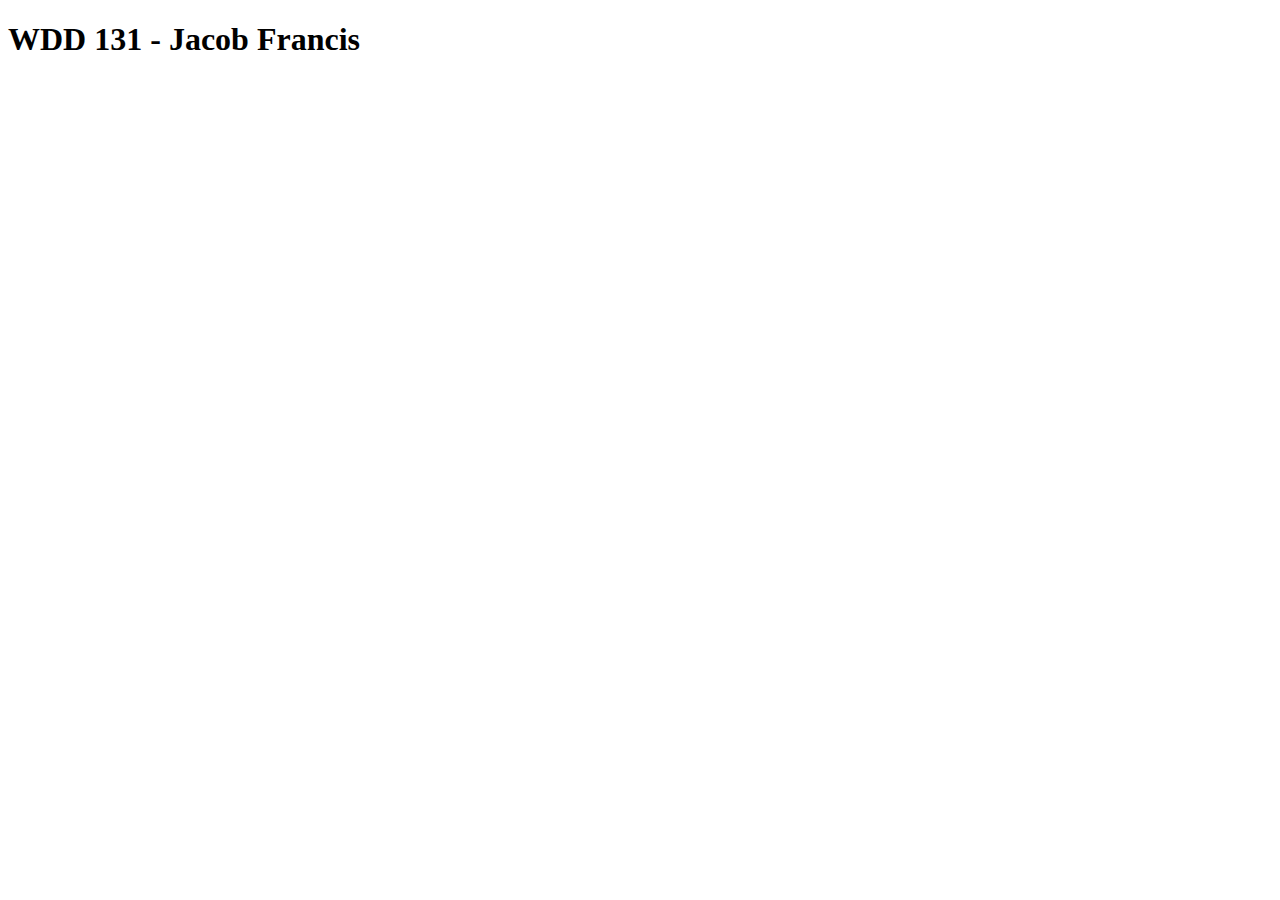
<file: index.html>
<!DOCTYPE html>
<html lang="en">
<head>
    <meta charset="UTF-8">
    <meta name="viewport" content="width=device-width, initial-scale=1.0">
    <title>WDD 131</title>
</head>
<body>
    <h1>WDD 131 - Jacob Francis</h1>
</body>
</html>
</file>
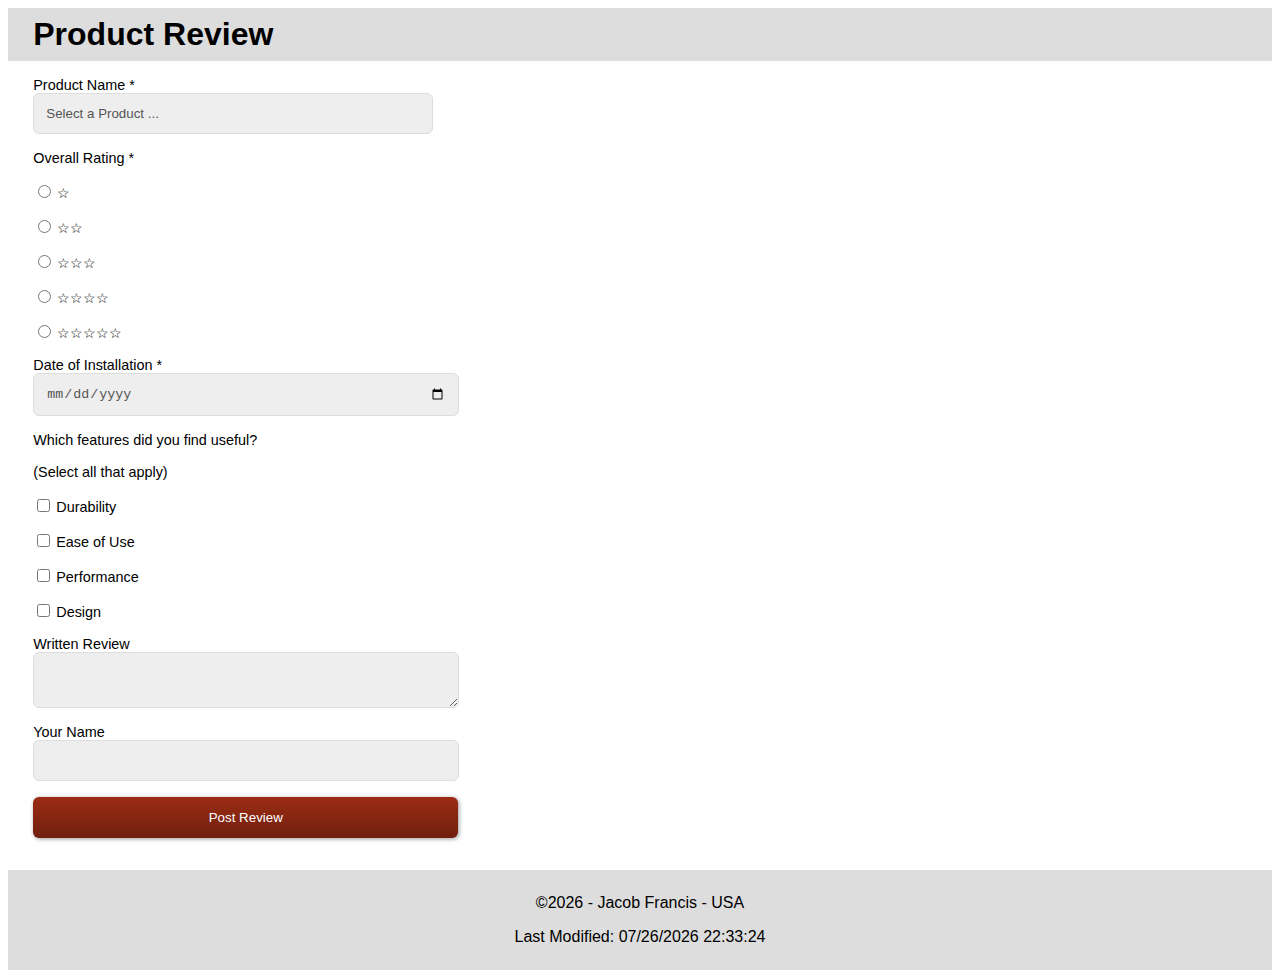
<file: form.html>
<!DOCTYPE html>
<html lang="en">
<head>
    <meta charset="UTF-8">
    <meta name="viewport" content="width=device-width, initial-scale=1.0">
    <title>Product Review</title>
    <meta name="author" content="Jacob Francis">
    <meta name="description" content="Product Review Form">
    <link rel="stylesheet" href="styles/form.css">
    <script src="scripts/form.js" defer></script>
</head>
<body>
    <header>
        <h1>Product Review</h1>
    </header>
    <main>
        <form method="get" action="review.html" class="wf1">

            <label>Product Name *
                <select name="pName" id="pName" required>
                    <option value="" disabled selected>Select a Product ...</option>
                    <option value="test">Test1</option>
                </select>
            </label>

            <div>Overall Rating *</div>
            <label><input type="radio" name="rating" id="star1" value="star1" required>☆</label>
            <label><input type="radio" name="rating" id="star2" value="star2" required>☆☆</label>
            <label><input type="radio" name="rating" id="star3" value="star3" required>☆☆☆</label>
            <label><input type="radio" name="rating" id="star4" value="star4" required>☆☆☆☆</label>
            <label><input type="radio" name="rating" id="star5" value="star5" required>☆☆☆☆☆</label>

            <label>Date of Installation *<input type="date" name="installDate" id="installDate" required></label>

            <div>Which features did you find useful?</div>
            <div>(Select all that apply)</div>
            <label><input type="checkbox" name="durable" id="durable" value="yes">Durability</label>
            <label><input type="checkbox" name="ease" id="ease" value="yes">Ease of Use</label>
            <label><input type="checkbox" name="performance" id="performance" value="yes">Performance</label>
            <label><input type="checkbox" name="design" id="design" value="yes">Design</label>

            <label>Written Review <textarea name="written" id="written"></textarea></label>

            <label>Your Name<input type="text" name="userName" id="userName"></label>

            <input type="submit" value="Post Review">

        </form>
    </main>
    <footer>
        <p>&copy;<span id="currentyear"></span> - Jacob Francis - USA</p>
        <p>Last Modified: <span id="lastModified"></span></p>
    </footer>
</body>
</html>
</file>
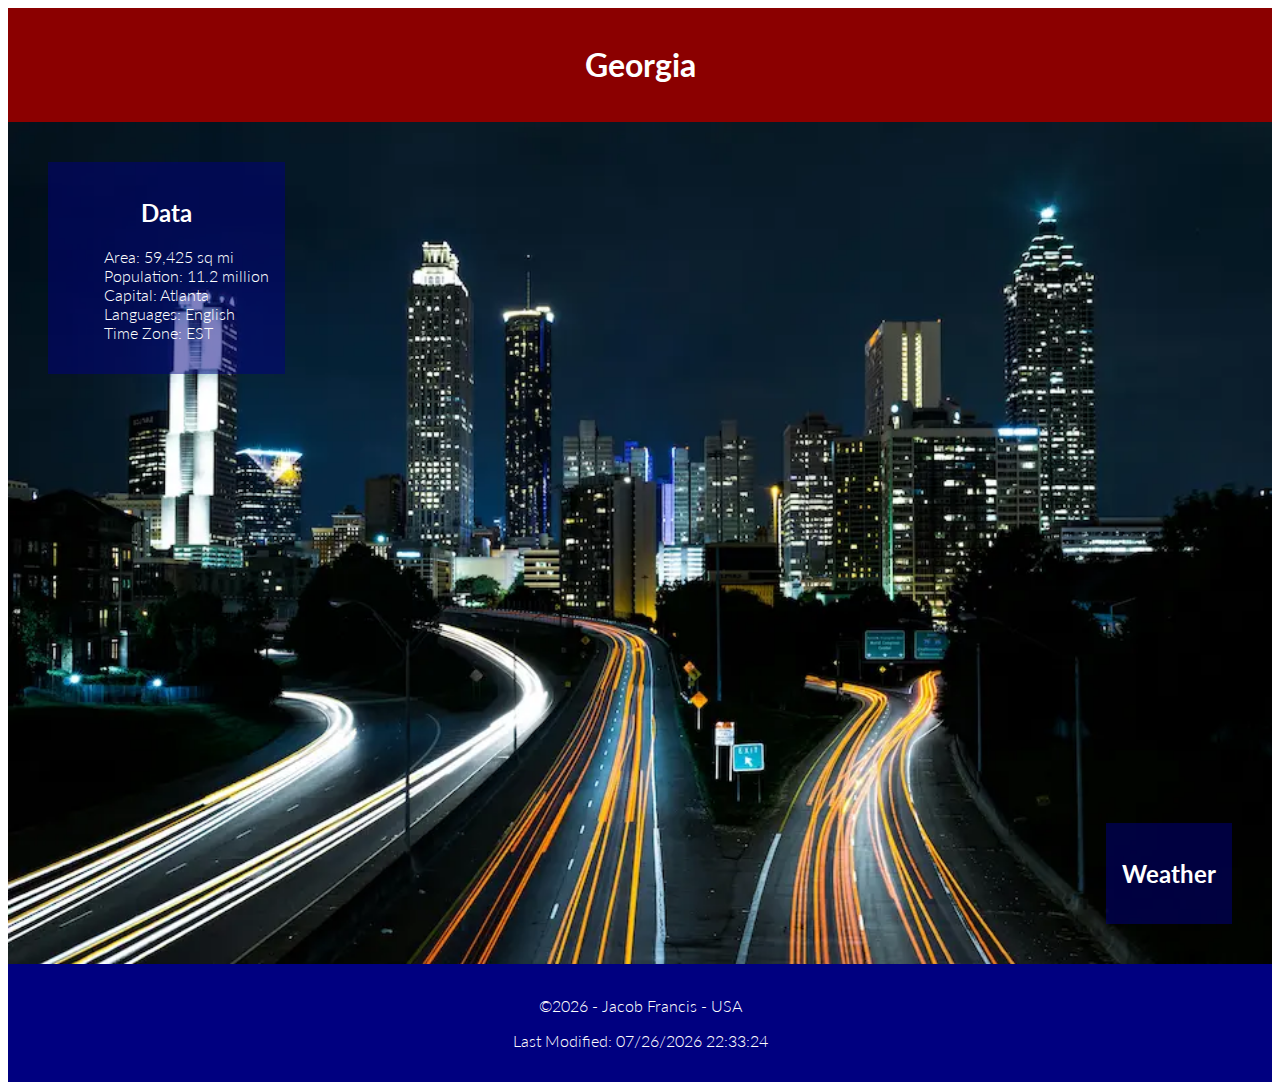
<file: place.html>
<!DOCTYPE html>
<html lang="en">

<head>
    <meta charset="UTF-8">
    <meta name="viewport" content="width=device-width, initial-scale=1.0">
    <title>Georgia</title>
    <meta name="description" content= "A quick overview of the State of Georgia">
    <meta name="author" content="Jacob Francis">
    <link rel="stylesheet" href="styles/place.css">
    <link rel="stylesheet" href="styles/place-large.css">
    <script src="scripts/place.js" defer></script>

    <link rel="preconnect" href="https://fonts.googleapis.com">
    <link rel="preconnect" href="https://fonts.gstatic.com" crossorigin>
    <link href="https://fonts.googleapis.com/css2?family=Lato:wght@300;700&display=swap" rel="stylesheet">
</head>

<body>
    <header>
        <h1>Georgia</h1>
    </header>
    <main>
        <div class="hero">
            <picture>
                <source srcset="images/atlanta-large.webp" media="(min-width: 650px)">
                <img src="images/lake-lanier.webp" alt="Atlanta Skyline" width="400" height="200">
            </picture>
        </div>
        <div class="data">
            <h2>Data</h2>
            <ul>
                <li>Area: 59,425 sq mi</li>
                <li>Population: 11.2 million</li>
                <li>Capital: Atlanta</li>
                <li>Languages: English</li>
                <li>Time Zone: EST</li>
            </ul>
        </div>
        <div class="weather">
            <h2>Weather</h2>
            <img src="images/lightning-icon.svg" alt="Lightning Icon" width="50">
            <ul>
                <li></li>
                <li></li>
                <li></li>
                <li></li>
            </ul>
        </div>
    </main>
    <footer>
        <p>&copy;<span id="currentyear"></span> - Jacob Francis - USA</p>
        <p>Last Modified: <span id="lastModified"></span></p>
    </footer>
</body>

</html>
</file>
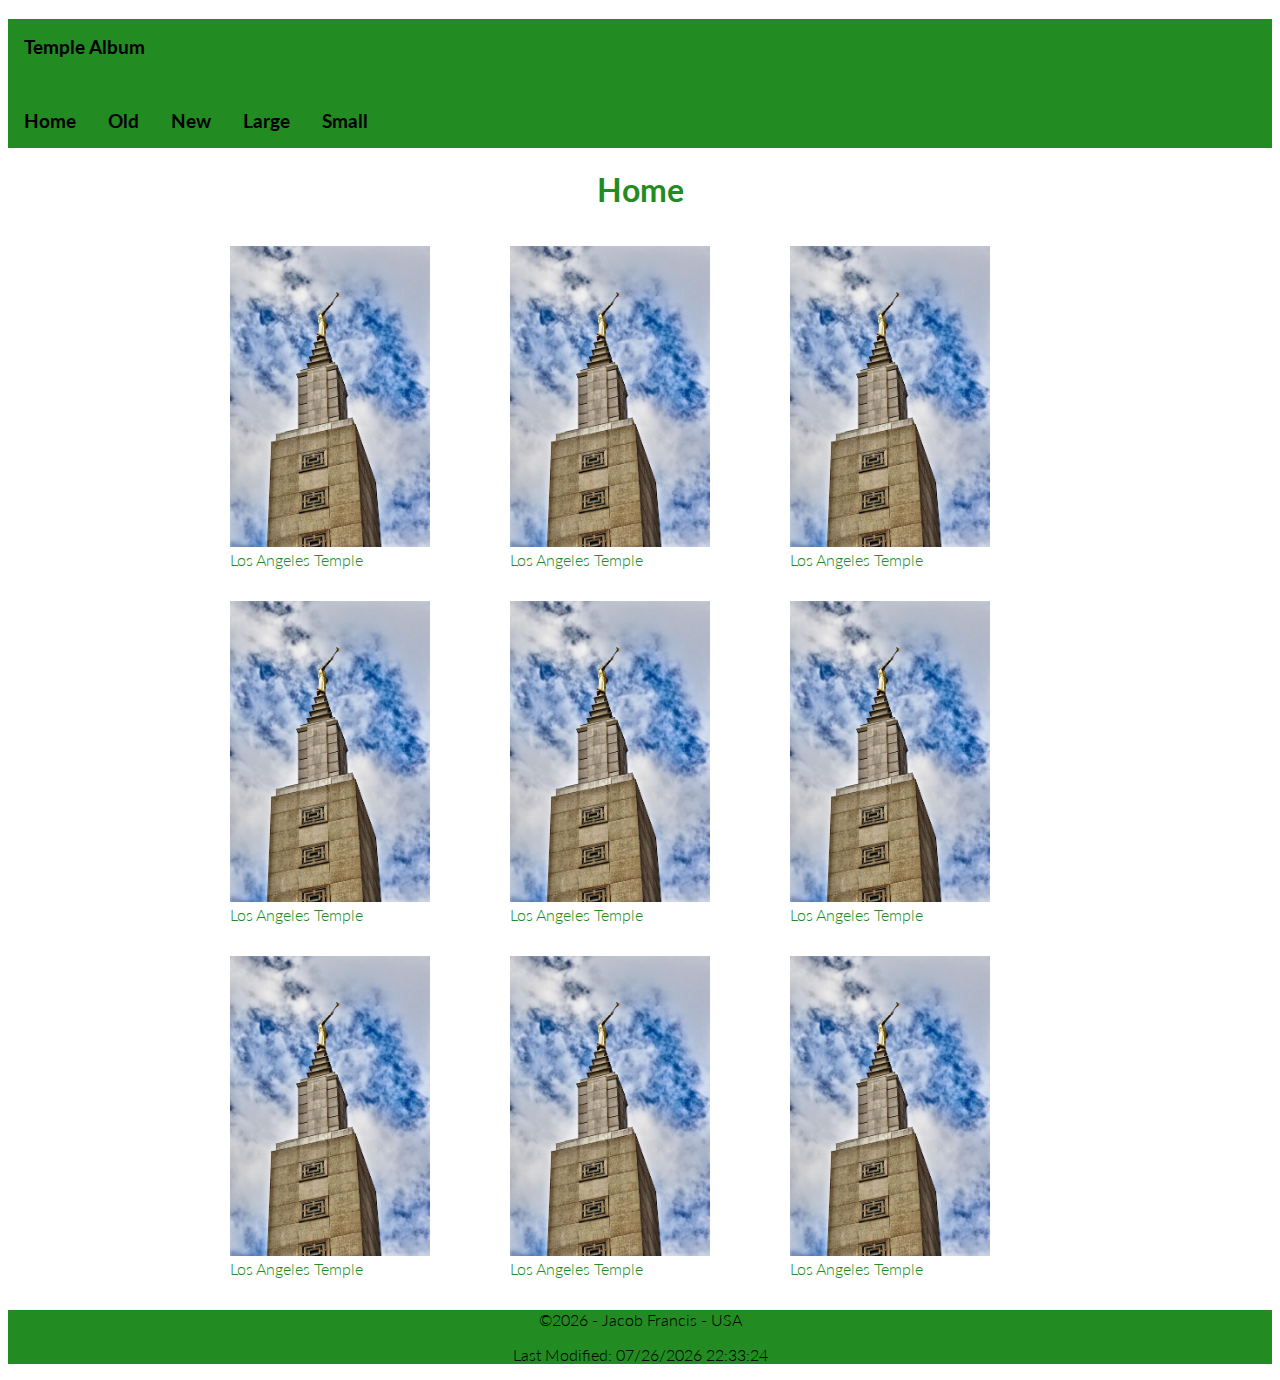
<file: temples.html>
<!DOCTYPE html>
<html lang="en-US">
<head>
    <meta charset="UTF-8">
    <meta name="viewport" content="width=device-width, initial-scale=1.0">
    <title>Temples</title>
    <meta name="author" content="Jacob Francis">
    <meta name="description" content="Temple images webpage">
    <link rel="stylesheet" href="styles/temples.css">
    <link rel="stylesheet" href="styles/temples-large.css">
    <script src="scripts/temples.js" defer></script>

    <link rel="preconnect" href="https://fonts.googleapis.com">
    <link rel="preconnect" href="https://fonts.gstatic.com" crossorigin>
    <link href="https://fonts.googleapis.com/css2?family=Lato:wght@300;700&display=swap" rel="stylesheet">

</head>
<body>
    <header>
        <p>Temple Album</p>
        <nav>
            <a>Home</a>
            <a>Old</a>
            <a>New</a>
            <a>Large</a>
            <a>Small</a>
        </nav>
    </header>
    <main>
        <button type="button" id="menu"></button>
        <h1>Home</h1>
        <div class = "pics">
            <figure>
            <img src="images/Los-Angeles-Temple.jpg" alt="Los Angeles Temple">
            <figcaption>Los Angeles Temple</figcaption>
            </figure>
            <figure>
            <img src="images/Los-Angeles-Temple.jpg" alt="Los Angeles Temple">
            <figcaption>Los Angeles Temple</figcaption>
            </figure>
            <figure>
            <img src="images/Los-Angeles-Temple.jpg" alt="Los Angeles Temple">
            <figcaption>Los Angeles Temple</figcaption>
            </figure>
            <figure>
            <img src="images/Los-Angeles-Temple.jpg" alt="Los Angeles Temple">
            <figcaption>Los Angeles Temple</figcaption>
            </figure>
            <figure>
            <img src="images/Los-Angeles-Temple.jpg" alt="Los Angeles Temple">
            <figcaption>Los Angeles Temple</figcaption>
            </figure>
            <figure>
            <img src="images/Los-Angeles-Temple.jpg" alt="Los Angeles Temple">
            <figcaption>Los Angeles Temple</figcaption>
            </figure>
            <figure>
            <img src="images/Los-Angeles-Temple.jpg" alt="Los Angeles Temple">
            <figcaption>Los Angeles Temple</figcaption>
            </figure>
            <figure>
            <img src="images/Los-Angeles-Temple.jpg" alt="Los Angeles Temple">
            <figcaption>Los Angeles Temple</figcaption>
            </figure>
            <figure>
            <img src="images/Los-Angeles-Temple.jpg" alt="Los Angeles Temple">
            <figcaption>Los Angeles Temple</figcaption>
            </figure>
        </div>

    </main>
    <footer>
        <p>&copy;<span id="currentyear"></span> - Jacob Francis - USA</p>
        <p>Last Modified: <span id="lastModified"></span></p>
    </footer>
</body>
</html>
</file>
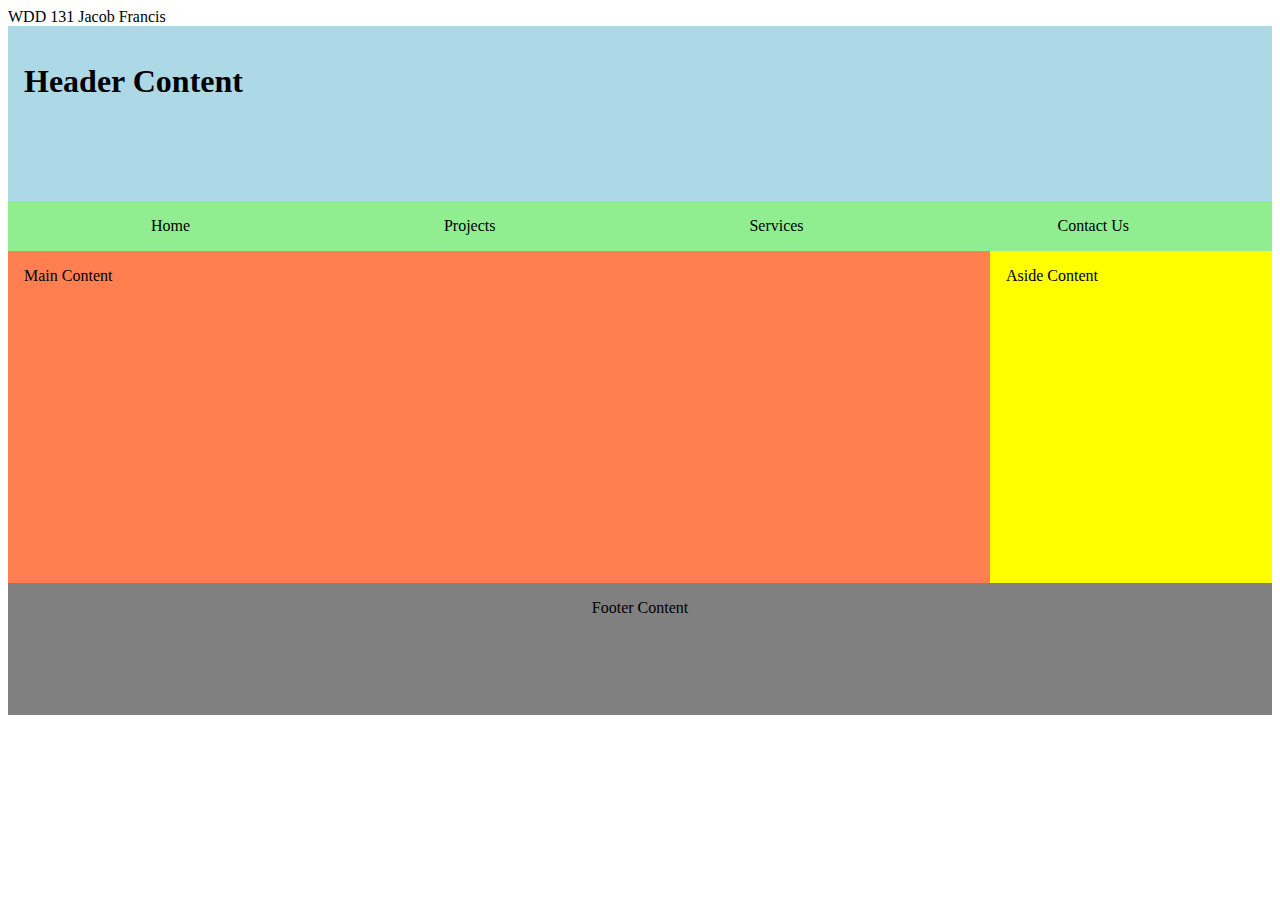
<file: week01/basic-layout.html>
<!DOCTYPE html>
<html lang="en">
<head>
    <meta charset="UTF-8">
    <meta name="viewport" content="width=device-width, initial-scale=1.0">
    <link rel="stylesheet" href="styles/layout.css"
    <title>WDD 131 Jacob Francis</title>
</head>
<body>
    <header>
        <h1>Header Content</h1>
        <nav>
            <div>Home</div>
            <div>Projects</div>
            <div>Services</div>
            <div>Contact Us</div>
        </nav>
    </header>
    <!-- <div class="navigate">Left Sidebar</div> -->
    <main >Main Content</main>
    <div class="aside">Aside Content</div>
    <footer>Footer Content</footer>
</body>
</html>
</file>
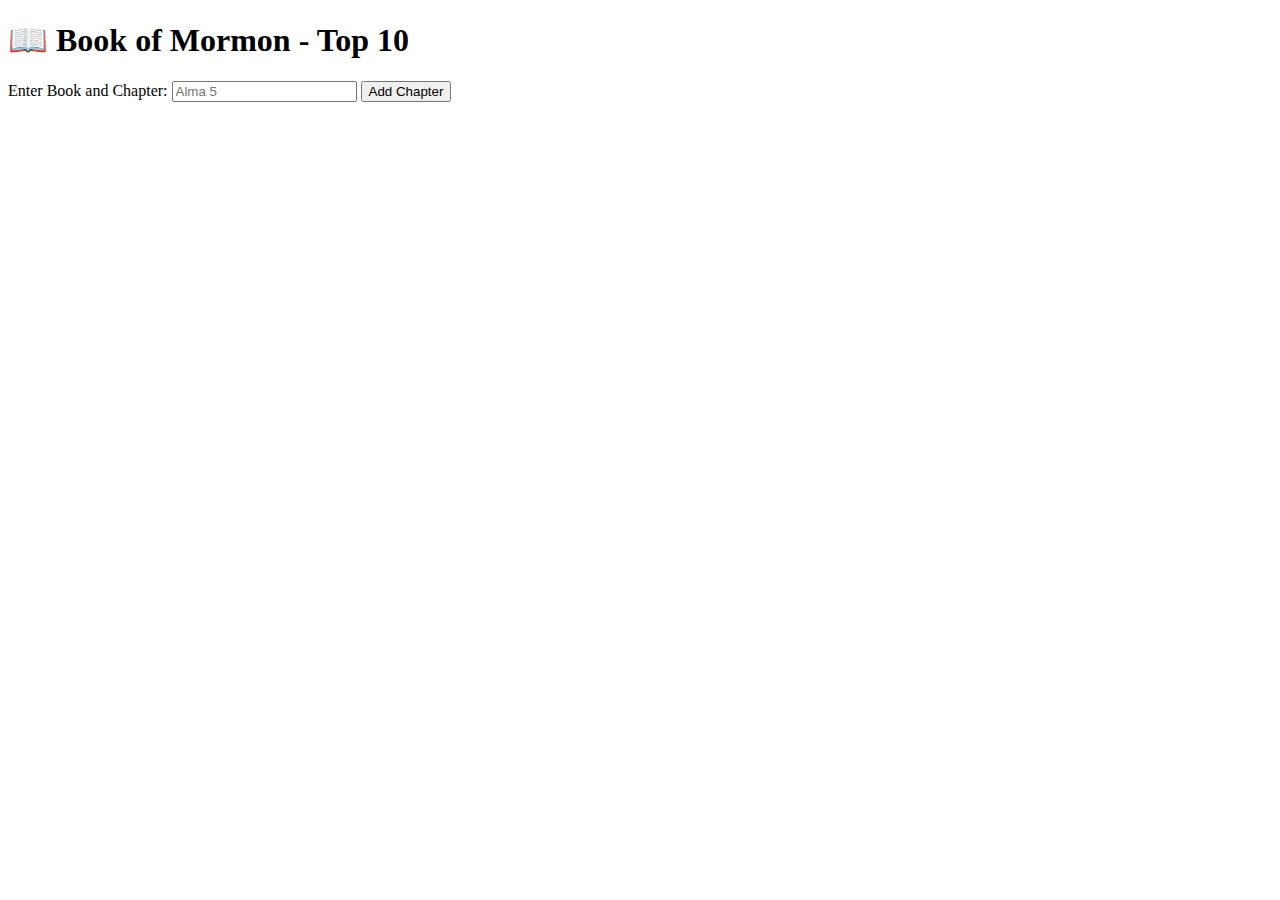
<file: week02/bom.html>
<!DOCTYPE html>
<html lang="en">
<head>
    <meta charset="UTF-8">
    <meta name="viewport" content="width=device-width, initial-scale=1.0">
    <title>Book of Mormon - Week 02</title>
</head>
<body>
    <h1>📖 Book of Mormon - Top 10</h1>
    <main>
        <label for="favchap">Enter Book and Chapter: </label>
        <input type="text" id="favchap" placeholder="Alma 5">
        <button type="submit">Add Chapter</button>
        <ul id="list"></ul>
    </main>
</body>
</html>
</file>
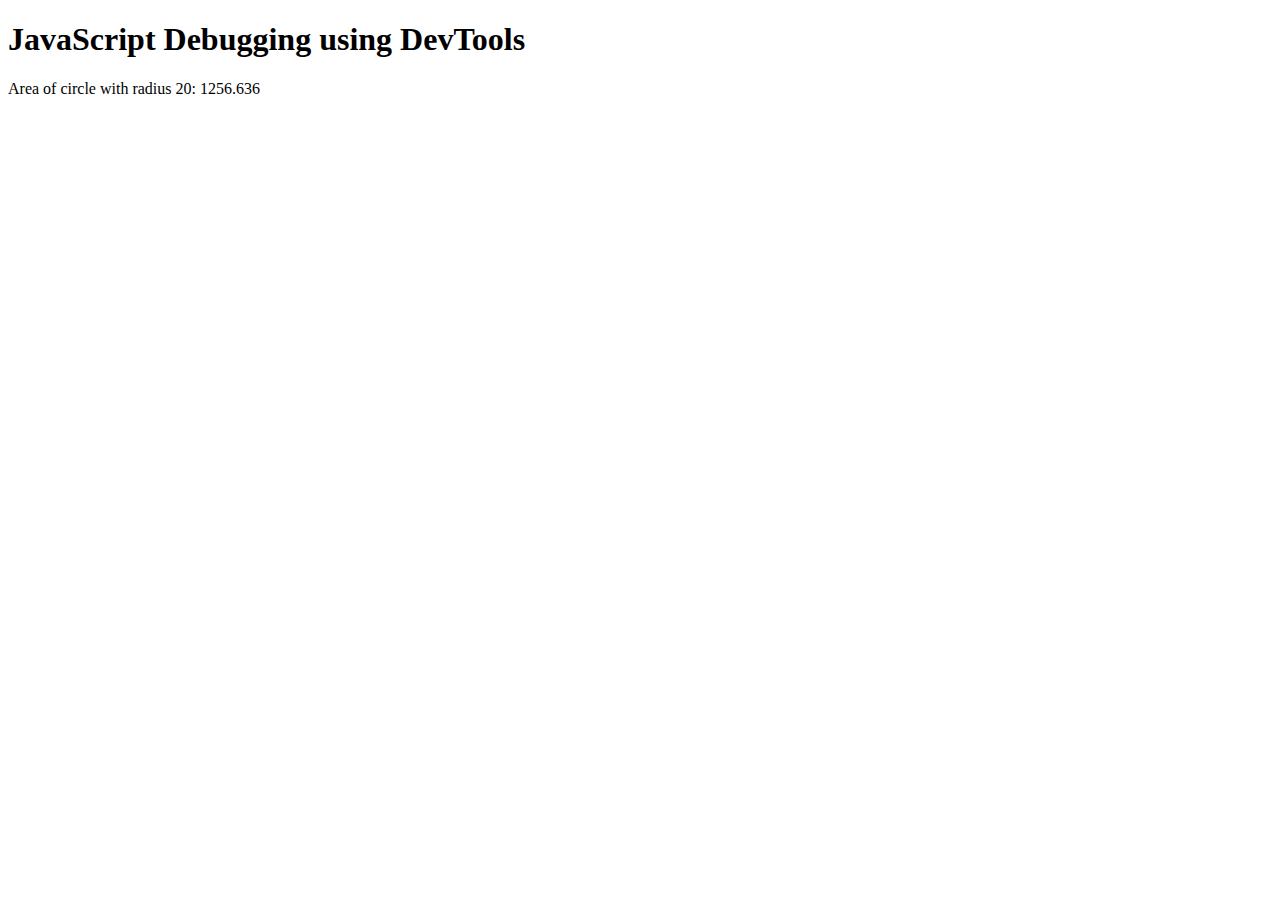
<file: week02/debugging.html>
<!DOCTYPE html>
<html lang="en">
<head>
    <meta charset="UTF-8">
    <meta name="viewport" content="width=device-width, initial-scale=1.0">
    <title>Document</title>
    <script src="scripts/debugging.js" defer></script>
</head>
<body>
    <h1>JavaScript Debugging using DevTools</h1>
    <p>Area of circle with radius <span id="radius"></span>: <span id="area"></span></p>
</body>
</html>
</file>
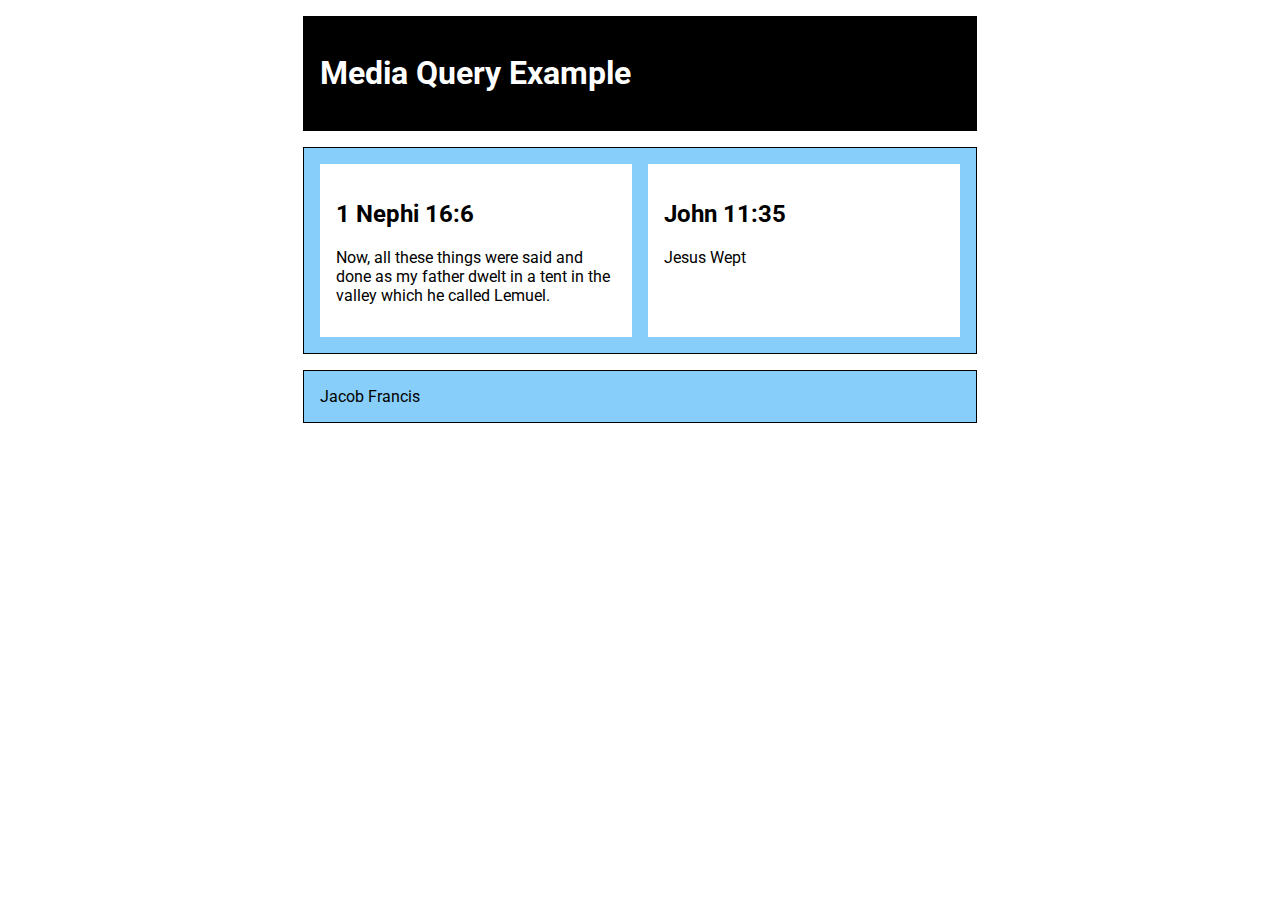
<file: week02/media-query.html>
<!DOCTYPE html>
<html lang="en">
<head>
    <meta charset="UTF-8">
    <meta name="viewport" content="width=device-width, initial-scale=1.0">
    <title>WDD 131 - Media Query Example</title>
    <meta name="description" content="Media query example page">
    <meta name="author" content="Jacob Francis">
    <link rel="preconnect" href="https://fonts.googleapis.com">
<link rel="preconnect" href="https://fonts.gstatic.com" crossorigin>
<link href="https://fonts.googleapis.com/css2?family=Oswald:wght@200..700&family=Roboto:ital,wght@0,100..900;1,100..900&display=swap" rel="stylesheet">
<link rel="stylesheet" href="styles/media-query.css">
<link rel="stylesheet" href="styles/media-query-large.css">

</head>
<body>
    <header>
        <h1>Media Query Example</h1>
    </header>
    <main>
        <section>
            <h2>1 Nephi 16:6</h2>
            <p>Now, all these things were said and done as my father dwelt in a tent in the valley which he called Lemuel.</p>
        </section>
        <section>
            <h2>John 11:35</h2>
            <p>Jesus Wept</p>
        </section>
    </main>
    <footer>Jacob Francis</footer>
</body>
</html>
</file>
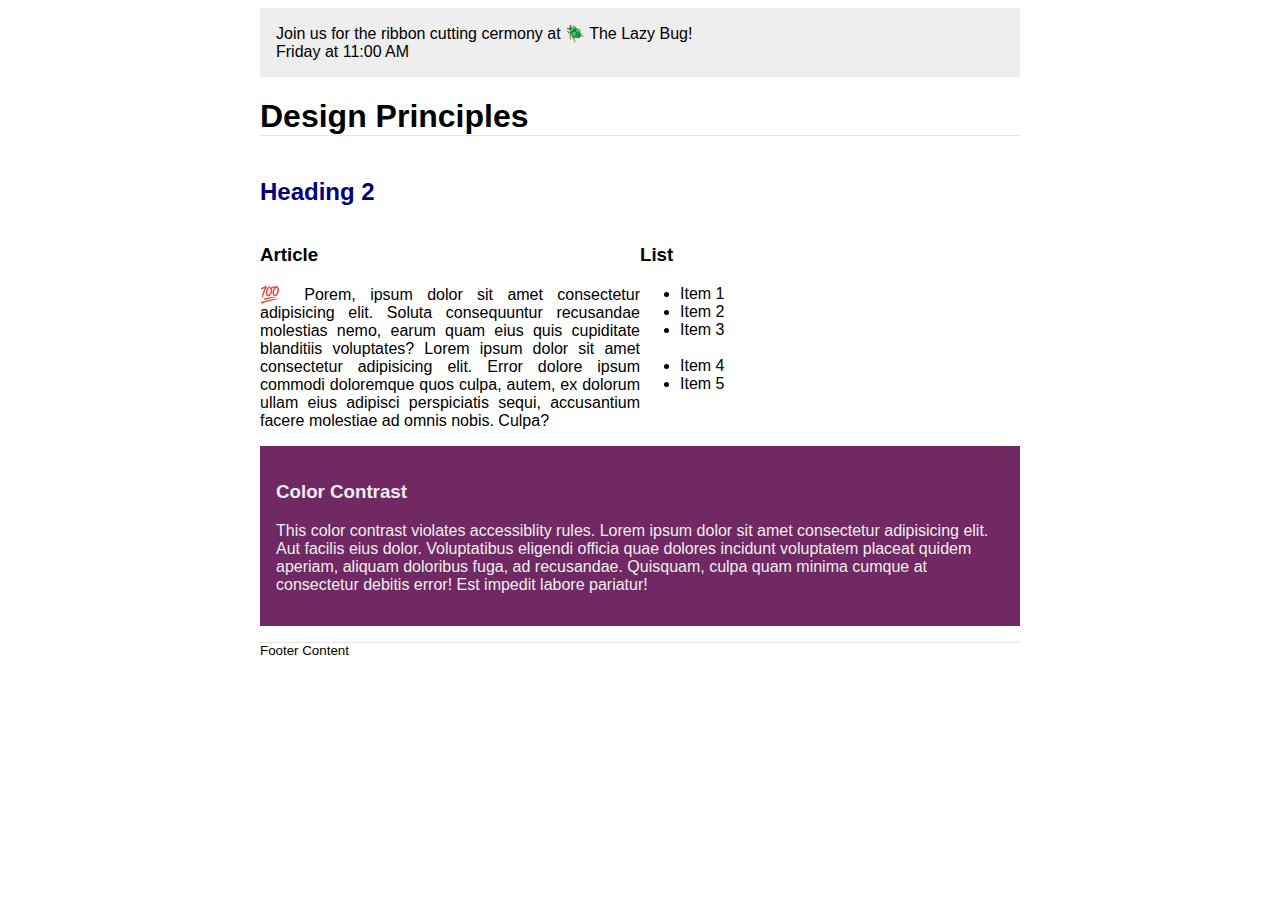
<file: week03/design.html>
<!DOCTYPE html>
<html lang="en">
<head>
    <meta charset="UTF-8">
    <meta name="viewport" content="width=device-width, initial-scale=1.0">
    <title>Design Principles Activity</title>
    <link rel="stylesheet" href="styles/design.css">
</head>
<body>
    <header>
        <div class="banner">Join us for the ribbon cutting cermony at 🪲 The Lazy Bug!<br>Friday at 11:00 AM</div>
        <h1>Design Principles</h1>
    </header>
    <main>
        <h2>Heading 2</h2>
        <section>
            <h3>Article</h3>
            <article>
                <p>💯 Porem, ipsum dolor sit amet consectetur adipisicing elit. Soluta consequuntur recusandae molestias nemo, earum quam eius quis cupiditate blanditiis voluptates? Lorem ipsum dolor sit amet consectetur adipisicing elit. Error dolore ipsum commodi doloremque quos culpa, autem, ex dolorum ullam eius adipisci perspiciatis sequi, accusantium facere molestiae ad omnis nobis. Culpa?</p>
            </article>
        </section>
        <section>
            <h3>List</h3>
            <ul>
                <li>Item 1</li>
                <li>Item 2</li>
                <li>Item 3<br><br></li>
                <li>Item 4</li>
                <li>Item 5</li>
            </ul>
        </section>
        <div class="callout">
            <h3>Color Contrast</h3>
            <p>This color contrast violates accessiblity rules. Lorem ipsum dolor sit amet consectetur adipisicing elit. Aut facilis eius dolor. Voluptatibus eligendi officia quae dolores incidunt voluptatem placeat quidem aperiam, aliquam doloribus fuga, ad recusandae. Quisquam, culpa quam minima cumque at consectetur debitis error! Est impedit labore pariatur!</p>
        </div>
    </main>
    <footer>
        Footer Content
    </footer>
</body>
</html>
</file>
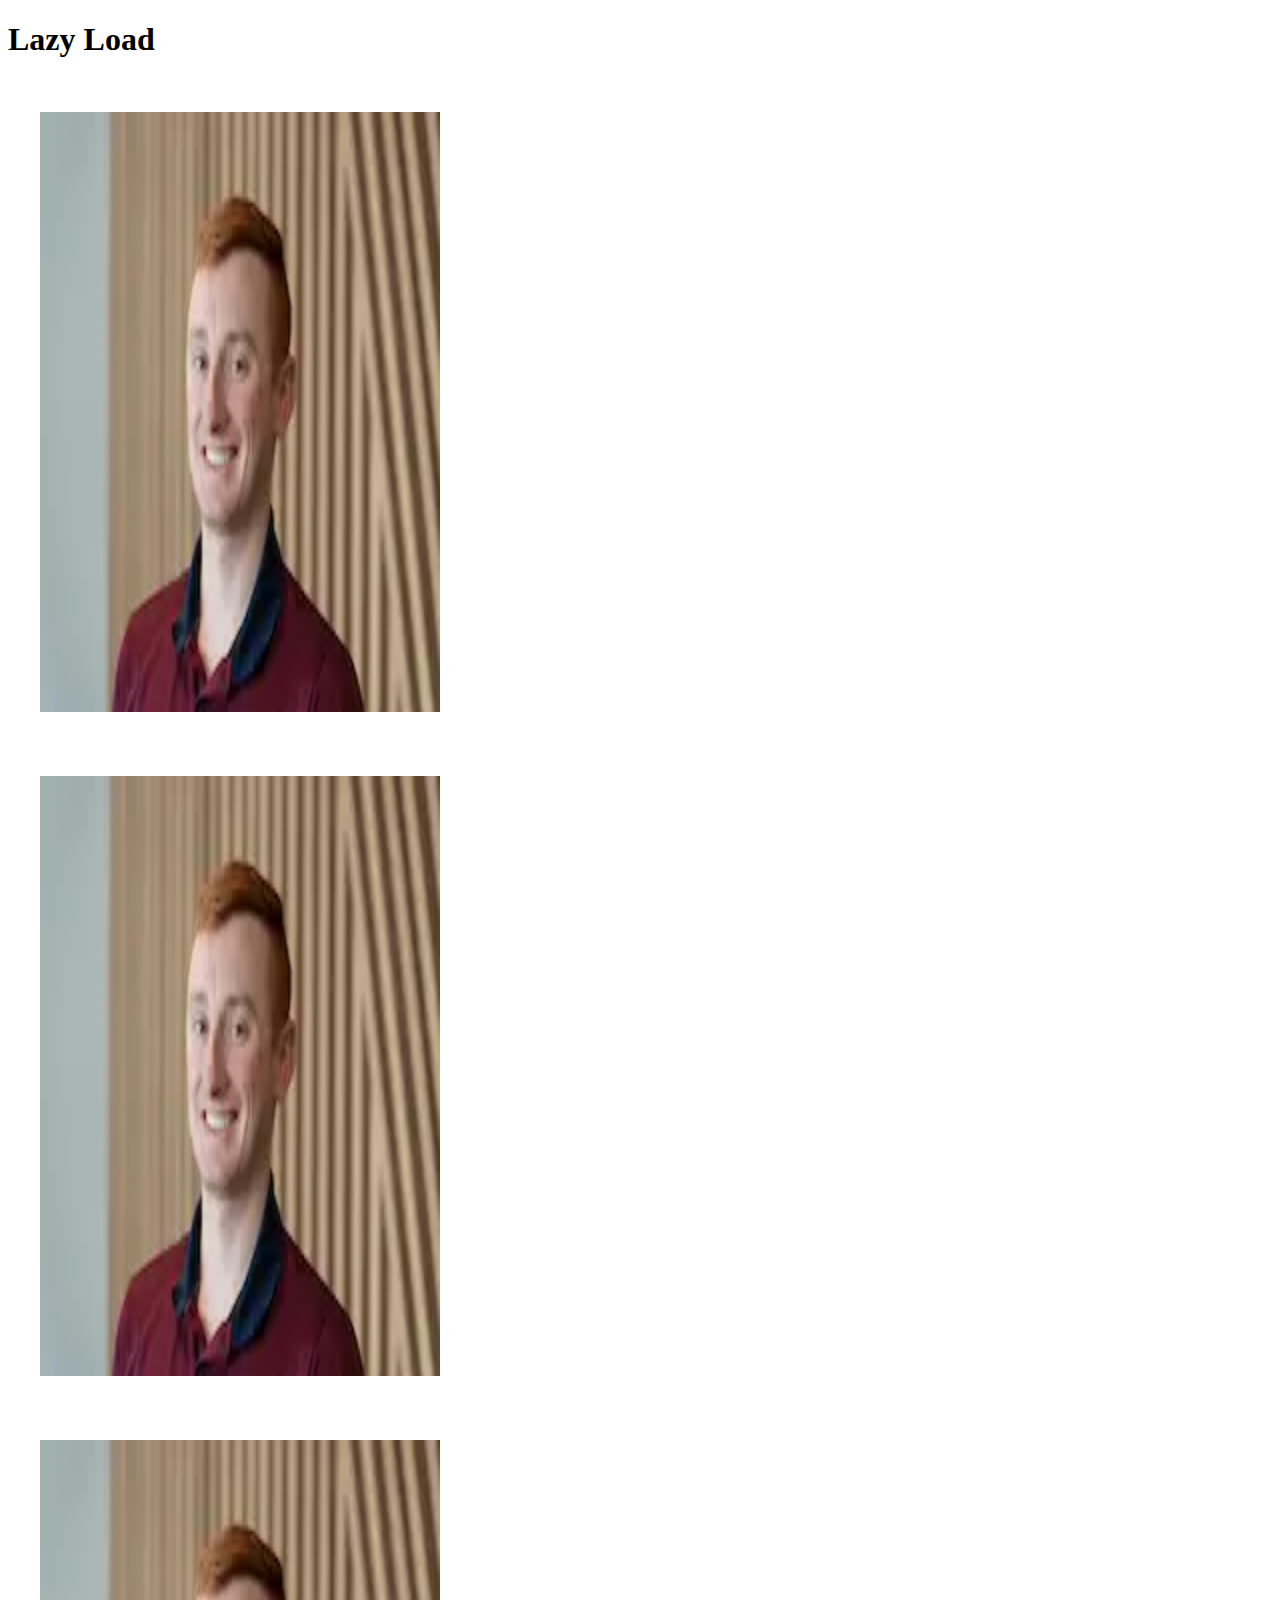
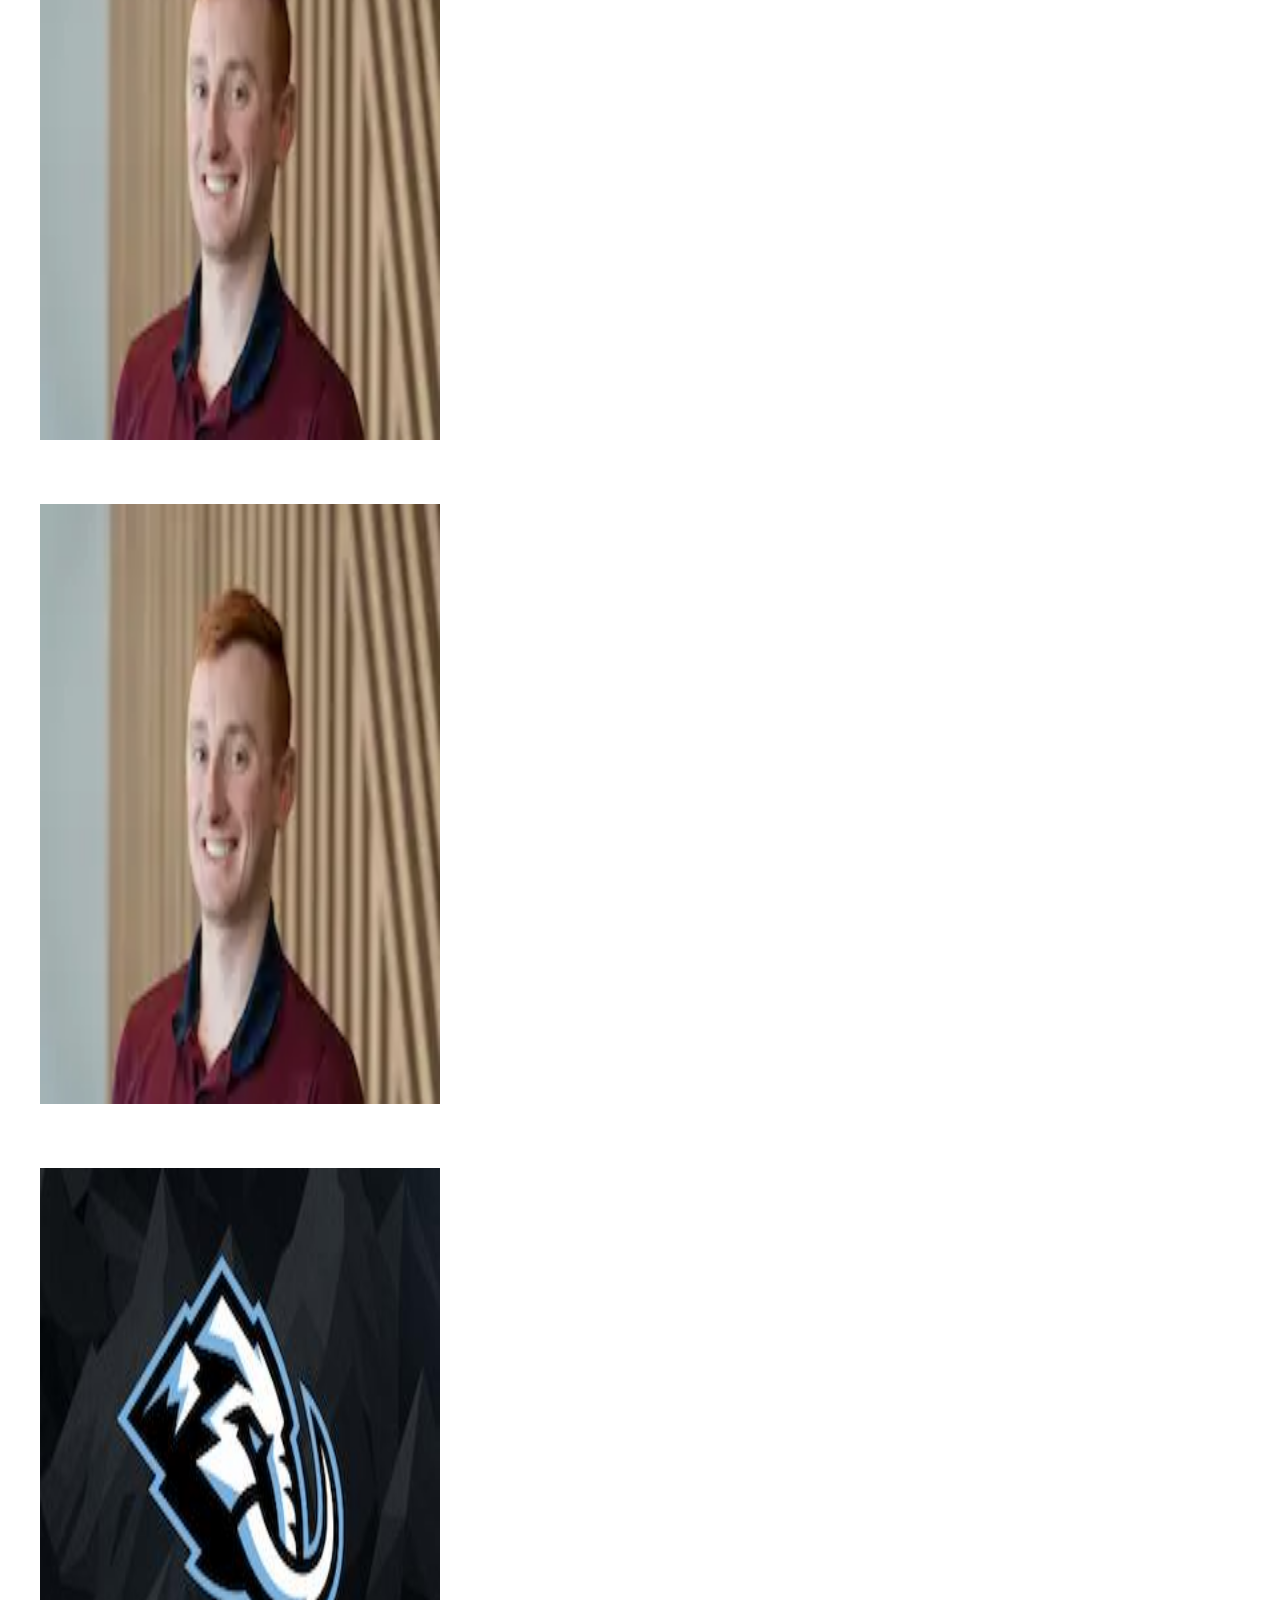
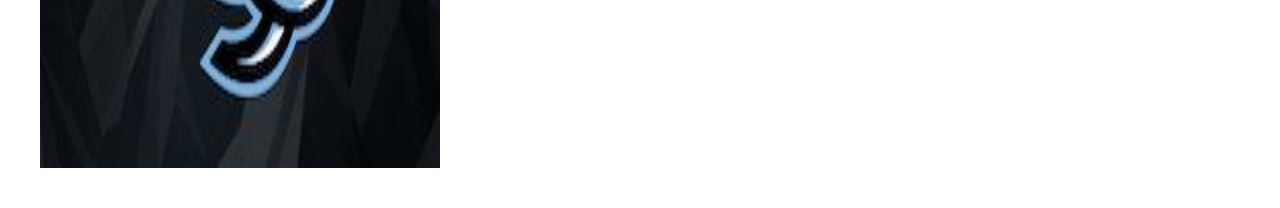
<file: week04/lazyload.html>
<!DOCTYPE html>
<html lang="en">
<head>
    <meta charset="UTF-8">
    <meta name="viewport" content="width=device-width, initial-scale=1.0">
    <title>Lazy Load</title>
    <link rel="stylesheet" href="styles/lazyload.css">
</head>
<body>
    <main>
        <h1>Lazy Load</h1>
        <img src="images/my-profile.webp" loading="lazy">
        <img src="images/my-profile.webp" loading="lazy">
        <img src="images/my-profile.webp" loading="lazy">
        <img src="images/my-profile.webp" loading="lazy">
        <img src="images/utahmammoth.jpg" loading="lazy">
    </main>
</body>
</html>
</file>
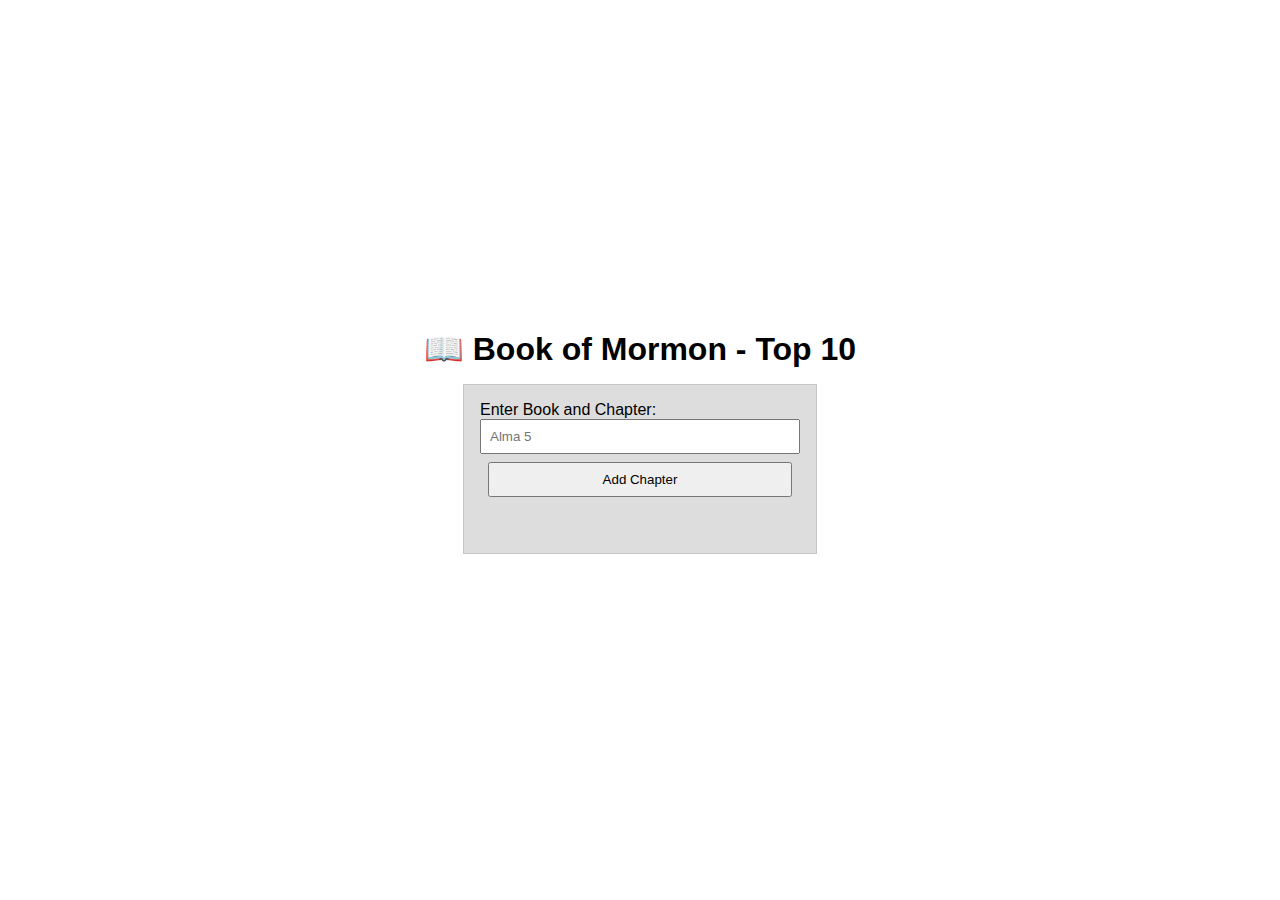
<file: week05/copy-bom.html>
<!DOCTYPE html>
<html lang="en">
<head>
    <meta charset="UTF-8">
    <meta name="viewport" content="width=device-width, initial-scale=1.0">
    <title>Book of Mormon - Week 02</title>
    <link rel="stylesheet" href="styles/copy-bom.css">
</head>
<body>
    <h1>📖 Book of Mormon - Top 10</h1>
    <main>
        <label for="favchap">Enter Book and Chapter: </label>
        <input type="text" id="favchap" placeholder="Alma 5">
        <button type="submit">Add Chapter</button>
        <ul id="list"></ul>
    </main>
    <script src="scripts/copy-bom.js"></script>
</body>
</html>
</file>
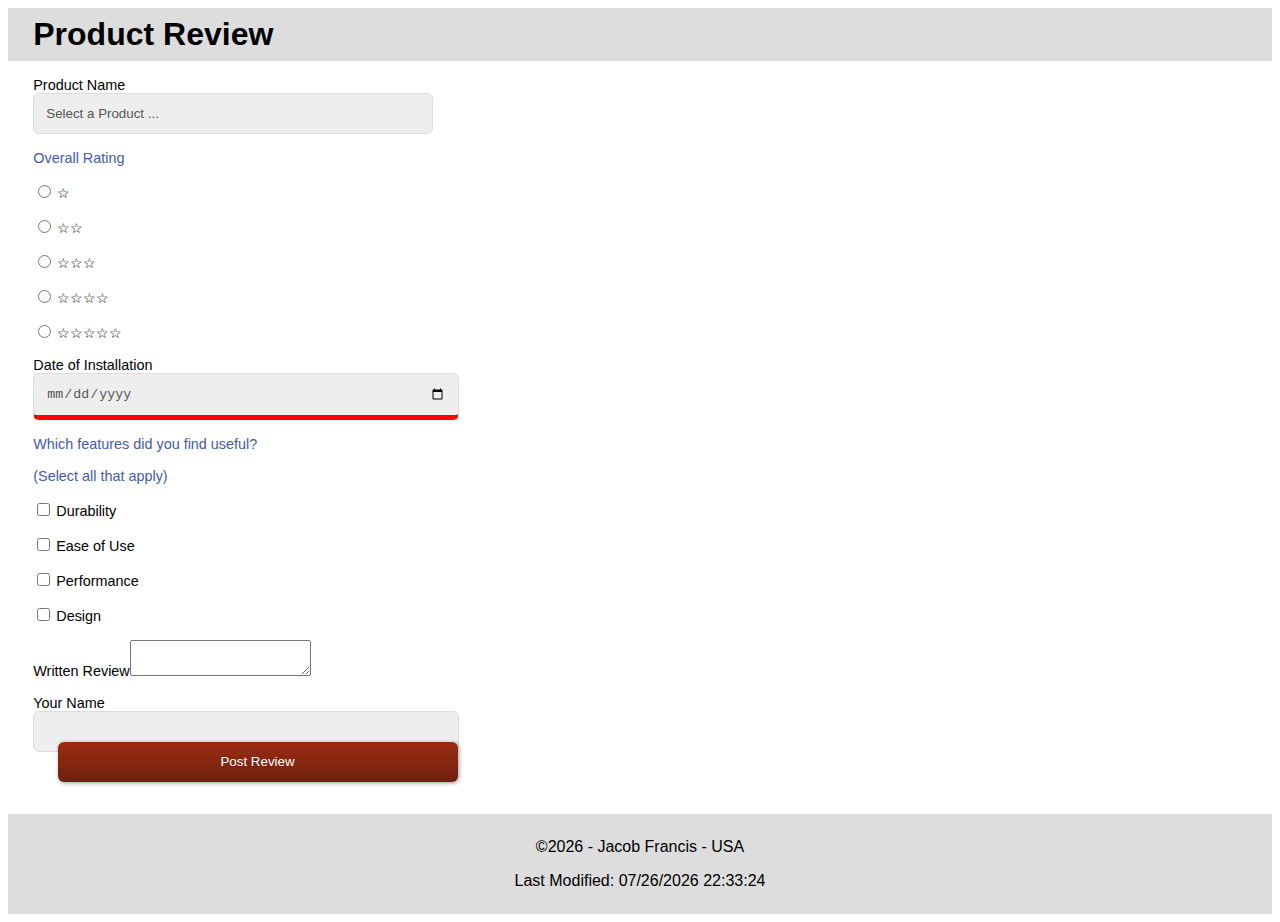
<file: week05/form.html>
<!DOCTYPE html>
<html lang="en">
<head>
    <meta charset="UTF-8">
    <meta name="viewport" content="width=device-width, initial-scale=1.0">
    <title>Product Review</title>
    <meta name="author" content="Jacob Francis">
    <meta name="description" content="Product Review Form">
    <link rel="stylesheet" href="styles/form.css">
    <script src="scripts/form.js" defer></script>
</head>
<body>
    <header>
        <h1>Product Review</h1>
    </header>
    <main>
        <form method="get" action="review.html" class="wf1">

            <label>Product Name
                <select name="pName" id="pName" required>
                    <option value="" disabled selected>Select a Product ...</option>
                    <option value="test">Test1</option>
                </select>
            </label>

            <div>Overall Rating</div>
            <label><input type="radio" name="rating" id="star1" value="star1" required>☆</label>
            <label><input type="radio" name="rating" id="star2" value="star2" required>☆☆</label>
            <label><input type="radio" name="rating" id="star3" value="star3" required>☆☆☆</label>
            <label><input type="radio" name="rating" id="star4" value="star4" required>☆☆☆☆</label>
            <label><input type="radio" name="rating" id="star5" value="star5" required>☆☆☆☆☆</label>

            <label>Date of Installation<input type="date" name="installDate" id="installDate" required></label>

            <div>Which features did you find useful?</div>
            <div>(Select all that apply)</div>
            <label><input type="checkbox" name="durable" id="durable" value="yes">Durability</label>
            <label><input type="checkbox" name="ease" id="ease" value="yes">Ease of Use</label>
            <label><input type="checkbox" name="performance" id="performance" value="yes">Performance</label>
            <label><input type="checkbox" name="design" id="design" value="yes">Design</label>

            <label>Written Review<textarea name="written" id="written"></textarea></label>

            <label>Your Name<input type="text" name="userName" id="userName"></label>

            <input type="submit" value="Post Review">

        </form>
    </main>
    <footer>
        <p>&copy;<span id="currentyear"></span> - Jacob Francis - USA</p>
        <p>Last Modified: <span id="lastModified"></span></p>
    </footer>
</body>
</html>
</file>
<file: styles/form.css>
/*----------- BODY --------------*/
body {
    font-size: 16px;
    font-family: Verdana, sans-serif;
}


/*----------- HEADER --------------*/
header {
    padding: .5rem 2%;
    background-color: #ddd;
}
header h1 {margin: 0;}
header h2 {margin: 0; font-weight: normal;}

/*----------- NAVIGATION --------------*/
nav {
    background-color: #666;
}
nav ul {
    list-style-type: none;
    padding: 0;
    margin: 0;
}
nav ul li {border-bottom: solid 1px #333;}
nav ul li a {
    display: block;
    background-color: #444;
    color: #eee;
    padding: .5rem 0;
    text-decoration: none;
    font-size: .9rem;
    text-align: center;
}
nav ul li.active a {
    background-color: #000;
    color: #fff;
}
/*----------- MAIN --------------*/
main {
    padding: 0 2%;
    min-height: 20rem;
}
/*---------- Form Styling --------*/
.wf1 fieldset {
    margin: 2rem 0;
    border: 1px solid #ddd;
    border-radius: 6px;
    padding: .5rem 2%;

}
.wf1 legend {
    color: #000;
    padding: 0 .5rem;
}
.wf1 label {
    display: block;
    padding-top: 1rem;
    color: #000;
    font-size: .9rem;
}
.wf1 div {
    padding-top: 1rem;
    color: #000;
    font-size: .9rem;
}
.wf1 input[type="text"],
.wf1 input[type="tel"],
.wf1 input[type="email"],
.wf1 input[type="url"],
.wf1 select,
.wf1 input[type="number"],
.wf1 input[type="date"],
.wf1 textarea,
#pname
{
    display: block;
    border: 1px solid #ddd;
    border-radius: 6px;
    padding: .75rem;
    width: 100%;
    color: #555;
    max-width: 400px;
    background-color: #eee;
    appearance: none;
}
.wf1 input[type="radio"],
.wf1 input[type="checkbox"] {
    margin-right: 6px;

}

.wf1 textarea {
    color: #9c2c13;
}

.wf1 input[type="submit"] {
    background-image: linear-gradient(#9c2c13,#6f200e);
    color: #fff;
    border-radius: 6px;
    border: none;
    padding: .8rem;
    width: 96%;
    max-width: 425px;
    margin: 1rem 0 2rem 0;
    box-shadow: 1px 1px 4px #999;
}

/*----------- FOOTER --------------*/
footer {
    background-color: #ddd;
    padding: .5rem 2%;
    text-align: center;
}
</file>
<file: styles/place.css>
* {
    text-align: center;
}

body {
    font-family: "Lato", sans-serif;
    font-weight: 300;
}

header {
    background-color: navy;
    color: white;
    padding: 1rem;
}

main {
    display: grid;
    place-items: center;
}

.hero img {
  width: 100%;
  height: auto;
}

footer {
    background-color: navy;
    color: white;
    padding: 1rem;
}
ul {
    list-style-type: none;
    justify-content: center;
}

ul li {
    text-align: left;
}
</file>
<file: styles/place-large.css>
@media (min-width: 650px) {

    main {
        position: relative;
        width: 100%;
    }
    .hero img {
        display: block;
        width: 100%;
        height: auto;
    }

    header {
        background-color: darkred;
        padding: 1rem;
        color: white;
    }

    .hero {
        position: relative;
        display: inline-block;
        width: 100%;
    }

    .data {
        position: absolute;
        top: 40px;
        left: 40px;
        background-color: rgb(0,0,128,0.5);
        padding: 1rem;
        color: white;
    }
    
    .weather {
        position: absolute;
        bottom: 40px;
        right: 40px;
        background-color: rgb(0,0,128,0.5);
        padding: 1rem;
        color: white;
    }

    .weather img {
        display: none;
    }

}
</file>
<file: styles/temples.css>
body {
    font-family: "Lato", sans-serif;
    font-weight: 300;
}

header {
    background-color: forestgreen;
    font-weight: 700;
    font-size: larger;
}

header p {
    padding: 1rem;
}

main {
    color: forestgreen;
    max-width: 600px;
    margin: 0 auto;
}

h1 {
    text-align: center;
}

footer {
    /* grid-column: 1 / 4; */
    text-align: center;
    background-color: forestgreen;
}

nav {
    display: flex;
}

nav a {
    padding: 1rem;
    display: none;
}

 nav a:hover {
    background-color: goldenrod;
}

img {
    max-width: 400px;
}

.pics {
    display: grid;
    grid-template-columns: 1fr;
}

#menu {
	font-size: 1rem;
	color: #000;
	position: absolute;
	top: 1.5rem;
	right: 1rem;
}

#menu::before {
	content: "☰";
}

#menu.open::before {
	content: "❌";
}

.open a {
	display: block;
}
</file>
<file: styles/temples-large.css>
@media (min-width: 600px) {
    body {
    font-family: "Lato", sans-serif;
    font-weight: 300;
}

header {
    background-color: forestgreen;
    font-weight: 700;
    font-size: larger;
}

main {
    color: forestgreen;
    max-width: 900px;
    margin: 0 auto;
}

h1 {
    text-align: center;
}

footer {
    /* grid-column: 1 / 4; */
    text-align: center;
    background-color: forestgreen;
}

nav {
    display: flex;
}

nav a {
    padding: 1rem;
    display: block;
}

 nav a:hover {
    background-color: goldenrod;
}

img {
    max-width: 200px;
}

.pics {
    display: flex;
    flex-wrap: wrap;
}

#menu {
    display: none;
}

}
</file>
<file: week01/styles/layout.css>
body {
    display: grid;
    grid-template: auto 1fr auto / auto 1fr auto;
}

header {
    background: lightblue;
    grid-column: 1 / 4;
}
h1 {
    padding: 1rem;
    min-height: 100px;
}

nav {
    display: flex;
    background: lightgreen;
    justify-content: space-around;
    padding: 1rem;
}


main {
    background: coral;
    grid-column: 1 / 3;
    min-height: 300px;
    padding: 1rem;
}

.aside {
    background: yellow;
    grid-column: 3 / 4;
    padding: 1rem;
    min-width: 250px;
}

footer {
    background: gray;
    text-align: center;
    grid-column: 1 / 4;
    min-height: 100px;
    padding: 1rem;
}
</file>
<file: week02/styles/media-query.css>
body {
    font-family: 'Roboto', sans-serif;
}
header, main, footer {
    max-width: 640px;
    margin: 1rem auto;
    border: 1px solid black;
    padding: 1rem;
    background-color: lightskyblue;
}

main {
    display: grid;
    grid-template-columns: 1fr;
    grid-gap: 1rem;
}

section {
    padding: 1rem;
    background-color: white;
}
</file>
<file: week02/styles/media-query-large.css>
@media screen and (min-width: 500px) {
    header {
        background-color: black;
        color: white;
    }
    
    main {
        grid-template-columns: 1fr 1fr;
    }
}
</file>
<file: week03/styles/design.css>
body {
	font-family: Roboto, helvetica, sans-serif;
}

header,
main,
footer {
	max-width: 760px;
	margin: 0 auto;
}

.banner {
	padding: 1rem;
	background-color: #eee;
}

h1 {
	border-bottom: 1px solid rgba(0, 0, 0, 0.1);
}

main {
    display: grid;
	grid-template-columns: 1fr 1fr;
}

h2 {
	color: navy;
	text-align: left;
    grid-column: 1/3;
}

article p {
	text-align: justify;
}

.callout {
	color: #eee;
	background-color: #702963;
    padding: 1rem;
    grid-column: 1/3;
}

footer {
	margin-top: 1rem;
	border-top: 1px solid rgba(0, 0, 0, 0.1);
	font-size: smaller;
	text-align: left;
}
</file>
<file: week04/styles/lazyload.css>
img {
    width: 400px;
    height: 600px;
    display: block;
    padding: 2rem;
}
</file>
<file: week05/styles/copy-bom.css>
* {
	margin: 0;
	padding: 0;
}

body {
	height: 100vh;
	display: flex;
	flex-direction: column;
	align-items: center;
	justify-content: center;
	font-family: Acme, Arial, sans-serif;
}

h1 {
	font-size: 1.5rem;
}

main {
	margin: 1rem auto;
	border: 1px solid rgb(0 0 0 / 0.1);
	padding: 1rem;
	background-color: #ddd;
	display: flex;
	flex-direction: column;
}

input,
button {
	padding: 0.5rem;
}

button {
	margin: 0.5rem;
}

.delete {
	width: fit-content;
}

.input {
	display: flex;
	gap: 1rem;
}

.list {
	padding: 0.5rem;
}

ul {
	margin: 1rem;
	list-style: none;
}

li {
	display: flex;
	align-items: center;
	justify-content: space-between;
}

@media only screen and (min-width: 32.5em) {
	h1 {
		font-size: 2rem;
	}

	main {
		width: 320px;
	}
}
</file>
<file: week05/styles/form.css>
/*----------- BODY --------------*/
body {
    font-size: 16px;
    font-family: Verdana, sans-serif;
}


/*----------- HEADER --------------*/
header {
    padding: .5rem 2%;
    background-color: #ddd;
}
header h1 {margin: 0;}
header h2 {margin: 0; font-weight: normal;}

/*----------- NAVIGATION --------------*/
nav {
    background-color: #666;
}
nav ul {
    list-style-type: none;
    padding: 0;
    margin: 0;
}
nav ul li {border-bottom: solid 1px #333;}
nav ul li a {
    display: block;
    background-color: #444;
    color: #eee;
    padding: .5rem 0;
    text-decoration: none;
    font-size: .9rem;
    text-align: center;
}
nav ul li.active a {
    background-color: #000;
    color: #fff;
}
/*----------- MAIN --------------*/
main {
    padding: 0 2%;
    min-height: 20rem;
}
/*---------- Form Styling --------*/
.wf1 fieldset {
    margin: 2rem 0;
    border: 1px solid #ddd;
    border-radius: 6px;
    padding: .5rem 2%;

}
.wf1 legend {
    color: #445ba9;
    padding: 0 .5rem;;
}
.wf1 label {
    display: block;
    padding-top: 1rem;
    color: #000;
    font-size: .9rem;
}
.wf1 div {
    padding-top: 1rem;
    color: #445ba9;
    font-size: .9rem;
}
.wf1 input[type="text"],
.wf1 input[type="tel"],
.wf1 input[type="email"],
.wf1 input[type="url"],
.wf1 select,
.wf1 input[type="number"],
.wf1 input[type="date"]
{
    display: block;
    border: 1px solid #ddd;
    border-radius: 6px;
    padding: .75rem;
    width: 100%;
    color: #555;
    max-width: 400px;
    background-color: #eee;
    appearance: none;
}
.wf1 input[type="radio"],
.wf1 input[type="checkbox"] {
    margin-right: 6px;

}

.wf1 input[type="submit"] {
    background-image: linear-gradient(#9c2c13,#6f200e);
    color: #fff;
    border-radius: 6px;
    border: none;
    padding: .8rem;
    width: 96%;
    max-width: 400px;
    margin: -1rem 2% 2rem 2%;
    box-shadow: 1px 1px 4px #999;
}
.wf1 input:required {
    border-bottom: solid 5px red;
}
.wf1 input:required:valid {
    border-bottom: solid 5px green; 
}

/*----------- FOOTER --------------*/
footer {
    background-color: #ddd;
    padding: .5rem 2%;
    text-align: center;
}
</file>
